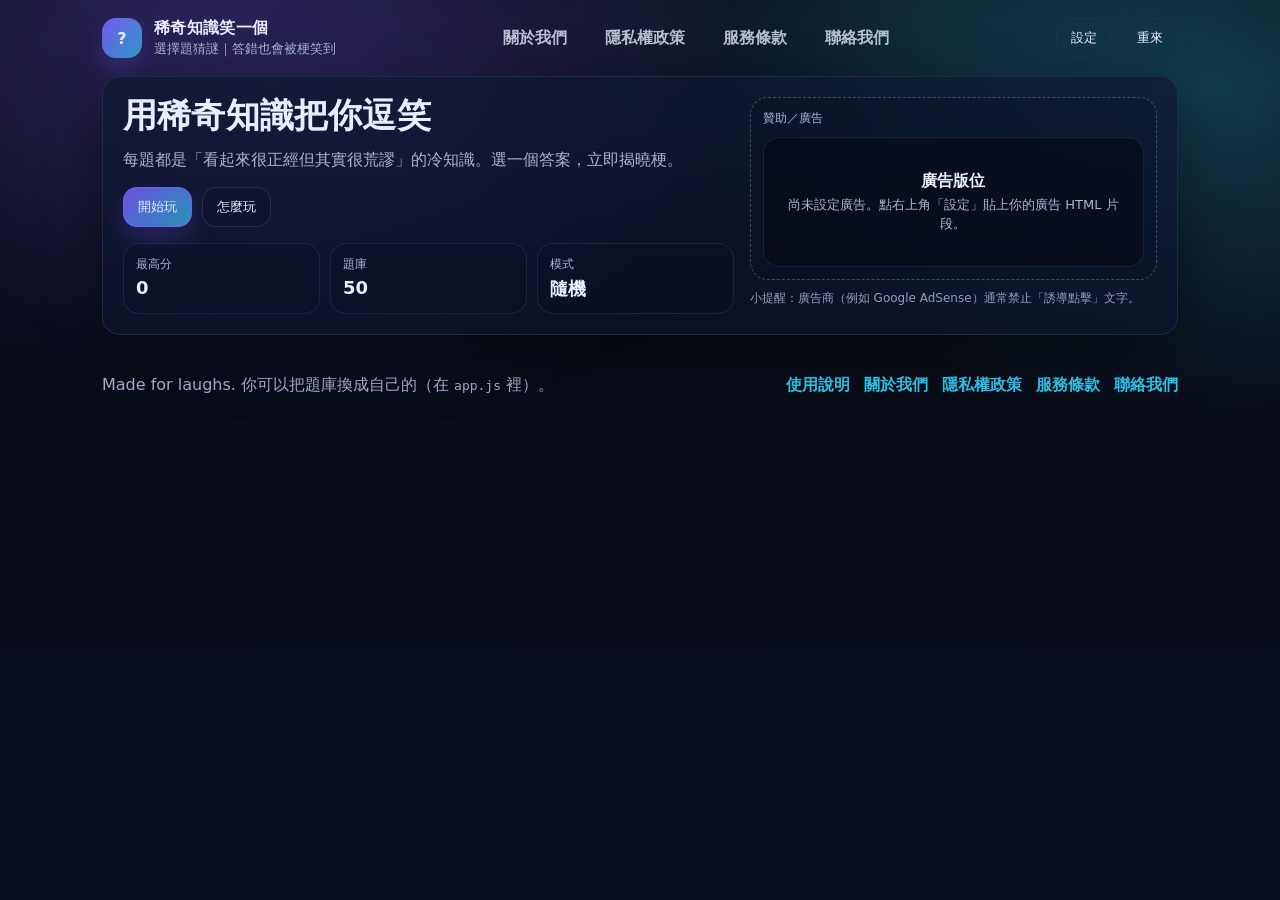
<file: index.html>
<!doctype html>
<html lang="zh-Hant">
  <head>
    <meta charset="UTF-8" />
    <meta name="viewport" content="width=device-width, initial-scale=1.0" />
    <meta name="color-scheme" content="dark light" />
    <title>稀奇知識笑一個｜選擇題猜謎</title>
    <meta
      name="description"
      content="讓人發笑的稀奇知識選擇題猜謎：30 秒一題，答對加分，答錯也有梗。"
    />
    <meta name="robots" content="index,follow" />
    <link rel="stylesheet" href="./styles.css" />
    <!-- Google AdSense（Auto ads） -->
    <script
      async
      src="https://pagead2.googlesyndication.com/pagead/js/adsbygoogle.js?client=ca-pub-7149341893905195"
      crossorigin="anonymous"
    ></script>
  </head>
  <body>
    <div class="bg-glow" aria-hidden="true"></div>

    <header class="topbar">
      <div class="brand" role="banner">
        <div class="logo" aria-hidden="true">?</div>
        <div class="brand-text">
          <div class="brand-title">稀奇知識笑一個</div>
          <div class="brand-subtitle">選擇題猜謎｜答錯也會被梗笑到</div>
        </div>
      </div>
      <nav class="navlinks" aria-label="網站導覽">
        <a class="navlink" href="./about.html">關於我們</a>
        <a class="navlink" href="./privacy.html">隱私權政策</a>
        <a class="navlink" href="./terms.html">服務條款</a>
        <a class="navlink" href="./contact.html">聯絡我們</a>
      </nav>
      <div class="topbar-actions" aria-label="遊戲操作">
        <button id="btn-settings" class="btn btn-ghost" type="button">設定</button>
        <button id="btn-reset" class="btn btn-ghost" type="button">重來</button>
      </div>
    </header>

    <main class="container">
      <section class="card hero" aria-labelledby="hero-title">
        <div class="hero-left">
          <h1 id="hero-title">用稀奇知識把你逗笑</h1>
          <p class="muted">
            每題都是「看起來很正經但其實很荒謬」的冷知識。選一個答案，立即揭曉梗。
          </p>
          <div class="hero-actions">
            <button id="btn-start" class="btn btn-primary" type="button">開始玩</button>
            <button id="btn-how" class="btn" type="button">怎麼玩</button>
          </div>
          <div class="stats">
            <div class="stat">
              <div class="stat-label">最高分</div>
              <div id="best-score" class="stat-value">0</div>
            </div>
            <div class="stat">
              <div class="stat-label">題庫</div>
              <div id="bank-count" class="stat-value">—</div>
            </div>
            <div class="stat">
              <div class="stat-label">模式</div>
              <div id="mode-label" class="stat-value">隨機</div>
            </div>
          </div>
        </div>
        <div class="hero-right">
          <div class="ad-frame">
            <div class="ad-title">贊助／廣告</div>
            <div id="ad-top" class="ad-slot" role="complementary" aria-label="廣告版位（上）">
              <div class="ad-placeholder">
                <div class="ad-placeholder-title">廣告版位</div>
                <div class="ad-placeholder-text">
                  你可以在設定中貼上 AdSense（或任意）廣告代碼。此處也可放自家商品/聯盟連結。
                </div>
              </div>
            </div>
          </div>
          <div class="mini-note">
            小提醒：廣告商（例如 Google AdSense）通常禁止「誘導點擊」文字。
          </div>
        </div>
      </section>

      <section id="game" class="card game hidden" aria-live="polite">
        <div class="game-top">
          <div class="pill">
            <span id="q-progress">第 1 題 / 10</span>
          </div>
          <div class="pill">
            <span>分數：</span><span id="score">0</span>
          </div>
          <div class="pill">
            <span>倒數：</span><span id="timer">30</span><span class="unit">秒</span>
          </div>
        </div>

        <div class="question">
          <div id="q-category" class="category">—</div>
          <div id="q-text" class="q-text">—</div>
        </div>

        <div id="choices" class="choices" role="listbox" aria-label="選擇題答案"></div>

        <div id="reveal" class="reveal hidden" role="status" aria-live="polite">
          <div class="reveal-head">
            <div id="reveal-badge" class="badge">—</div>
            <div id="reveal-title" class="reveal-title">—</div>
          </div>
          <div id="reveal-body" class="reveal-body">—</div>
          <div class="reveal-actions">
            <button id="btn-next" class="btn btn-primary" type="button">下一題</button>
            <button id="btn-share" class="btn" type="button">分享分數</button>
          </div>
        </div>

        <div class="ad-row">
          <div class="ad-frame">
            <div class="ad-title">贊助／廣告</div>
            <div id="ad-bottom" class="ad-slot" role="complementary" aria-label="廣告版位（下）"></div>
          </div>
        </div>
      </section>

      <section id="modal" class="modal hidden" role="dialog" aria-modal="true" aria-label="設定視窗">
        <div class="modal-backdrop" id="modal-backdrop"></div>
        <div class="modal-card" role="document">
          <div class="modal-head">
            <div class="modal-title">設定</div>
            <button id="btn-close-modal" class="btn btn-ghost" type="button" aria-label="關閉">
              ✕
            </button>
          </div>

          <div class="form">
            <div class="field">
              <label class="label" for="round-size">每回合題數</label>
              <select id="round-size" class="input">
                <option value="5">5 題（快樂快）</option>
                <option value="10" selected>10 題（剛剛好）</option>
                <option value="15">15 題（冷知識馬拉松）</option>
              </select>
            </div>

            <div class="field">
              <label class="label" for="timer-seconds">每題秒數</label>
              <select id="timer-seconds" class="input">
                <option value="15">15 秒（刺激）</option>
                <option value="20">20 秒（加速笑點）</option>
                <option value="30" selected>30 秒（悠哉）</option>
              </select>
            </div>

            <div class="field">
              <label class="label" for="ad-html">廣告 HTML（可貼 AdSense 代碼或自家廣告）</label>
              <textarea
                id="ad-html"
                class="input textarea"
                rows="7"
                placeholder="貼上你的廣告 HTML 片段（script/ins/a 皆可）。會套用到上、下兩個廣告版位。"
              ></textarea>
              <div class="help">
                安全提醒：此功能會插入你提供的 HTML，請只貼可信任來源的廣告碼。
              </div>
            </div>

            <div class="field">
              <label class="label">顯示提示</label>
              <label class="switch">
                <input id="toggle-hints" type="checkbox" checked />
                <span class="slider" aria-hidden="true"></span>
                <span class="switch-text">答題前先給你一點點「不太有用」的小提示</span>
              </label>
            </div>
          </div>

          <div class="modal-actions">
            <button id="btn-save-settings" class="btn btn-primary" type="button">儲存</button>
            <button id="btn-clear-ad" class="btn" type="button">清空廣告</button>
          </div>

          <div class="modal-foot muted">
            若你要接 Google AdSense：通常需要你自己到 AdSense 後台申請、驗證網域、取得
            <code>&lt;script&gt;</code> + <code>&lt;ins class="adsbygoogle"&gt;</code> 的片段。
          </div>
        </div>
      </section>

      <section id="toast" class="toast hidden" role="status" aria-live="polite"></section>
    </main>

    <footer class="footer">
      <div class="muted">
        Made for laughs. 你可以把題庫換成自己的（在 <code>app.js</code> 裡）。
      </div>
      <div class="footer-links" aria-label="頁尾連結">
        <a class="link" href="./README.md">使用說明</a>
        <a class="link" href="./about.html">關於我們</a>
        <a class="link" href="./privacy.html">隱私權政策</a>
        <a class="link" href="./terms.html">服務條款</a>
        <a class="link" href="./contact.html">聯絡我們</a>
      </div>
    </footer>

    <script type="module" src="./app.js"></script>
  </body>
</html>
</file>
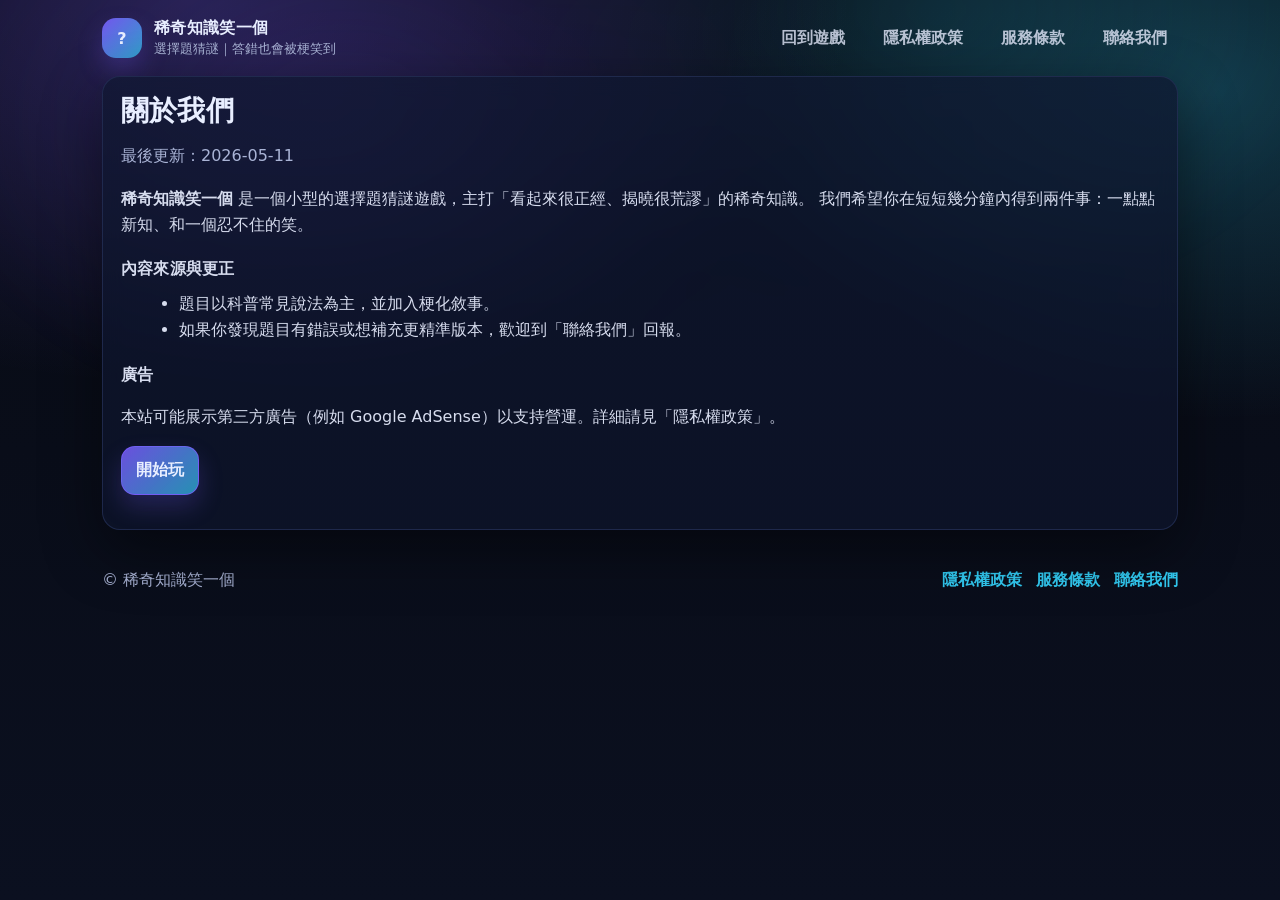
<file: about.html>
<!doctype html>
<html lang="zh-Hant">
  <head>
    <meta charset="UTF-8" />
    <meta name="viewport" content="width=device-width, initial-scale=1.0" />
    <meta name="color-scheme" content="dark light" />
    <title>關於我們｜稀奇知識笑一個</title>
    <meta name="robots" content="index,follow" />
    <meta name="description" content="關於稀奇知識笑一個：一個讓人發笑的冷知識選擇題小遊戲。" />
    <link rel="stylesheet" href="./_page.css" />
    <script
      async
      src="https://pagead2.googlesyndication.com/pagead/js/adsbygoogle.js?client=ca-pub-7149341893905195"
      crossorigin="anonymous"
    ></script>
  </head>
  <body>
    <div class="bg-glow" aria-hidden="true"></div>

    <header class="topbar">
      <div class="brand" role="banner">
        <div class="logo" aria-hidden="true">?</div>
        <div class="brand-text">
          <div class="brand-title">稀奇知識笑一個</div>
          <div class="brand-subtitle">選擇題猜謎｜答錯也會被梗笑到</div>
        </div>
      </div>
      <nav class="navlinks" aria-label="網站導覽">
        <a class="navlink" href="./index.html">回到遊戲</a>
        <a class="navlink" href="./privacy.html">隱私權政策</a>
        <a class="navlink" href="./terms.html">服務條款</a>
        <a class="navlink" href="./contact.html">聯絡我們</a>
      </nav>
    </header>

    <main class="container">
      <section class="card">
        <h1 class="title">關於我們</h1>
        <div class="content">
          <p class="muted">最後更新：2026-05-11</p>

          <p>
            <strong>稀奇知識笑一個</strong> 是一個小型的選擇題猜謎遊戲，主打「看起來很正經、揭曉很荒謬」的稀奇知識。
            我們希望你在短短幾分鐘內得到兩件事：一點點新知、和一個忍不住的笑。
          </p>

          <h2>內容來源與更正</h2>
          <ul>
            <li>題目以科普常見說法為主，並加入梗化敘事。</li>
            <li>如果你發現題目有錯誤或想補充更精準版本，歡迎到「聯絡我們」回報。</li>
          </ul>

          <h2>廣告</h2>
          <p>
            本站可能展示第三方廣告（例如 Google AdSense）以支持營運。詳細請見「隱私權政策」。
          </p>

          <p>
            <a class="btn btn-primary" href="./index.html">開始玩</a>
          </p>
        </div>
      </section>
    </main>

    <footer class="footer">
      <div class="muted">© 稀奇知識笑一個</div>
      <div class="footer-links" aria-label="頁尾連結">
        <a class="link" href="./privacy.html">隱私權政策</a>
        <a class="link" href="./terms.html">服務條款</a>
        <a class="link" href="./contact.html">聯絡我們</a>
      </div>
    </footer>
  </body>
</html>
</file>
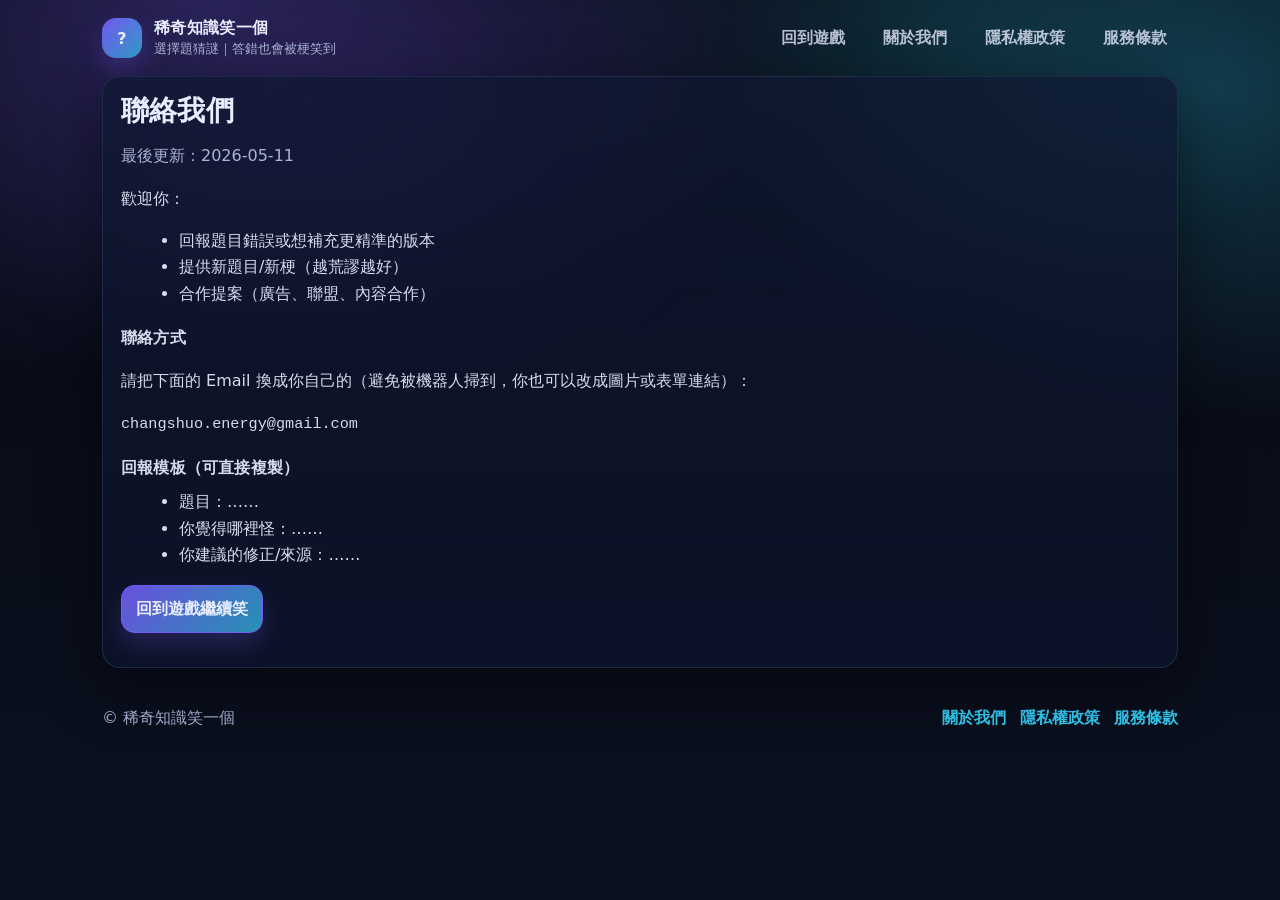
<file: contact.html>
<!doctype html>
<html lang="zh-Hant">
  <head>
    <meta charset="UTF-8" />
    <meta name="viewport" content="width=device-width, initial-scale=1.0" />
    <meta name="color-scheme" content="dark light" />
    <title>聯絡我們｜稀奇知識笑一個</title>
    <meta name="robots" content="index,follow" />
    <meta name="description" content="聯絡稀奇知識笑一個：回報題目錯誤、合作與建議。" />
    <link rel="stylesheet" href="./_page.css" />
    <script
      async
      src="https://pagead2.googlesyndication.com/pagead/js/adsbygoogle.js?client=ca-pub-7149341893905195"
      crossorigin="anonymous"
    ></script>
  </head>
  <body>
    <div class="bg-glow" aria-hidden="true"></div>

    <header class="topbar">
      <div class="brand" role="banner">
        <div class="logo" aria-hidden="true">?</div>
        <div class="brand-text">
          <div class="brand-title">稀奇知識笑一個</div>
          <div class="brand-subtitle">選擇題猜謎｜答錯也會被梗笑到</div>
        </div>
      </div>
      <nav class="navlinks" aria-label="網站導覽">
        <a class="navlink" href="./index.html">回到遊戲</a>
        <a class="navlink" href="./about.html">關於我們</a>
        <a class="navlink" href="./privacy.html">隱私權政策</a>
        <a class="navlink" href="./terms.html">服務條款</a>
      </nav>
    </header>

    <main class="container">
      <section class="card">
        <h1 class="title">聯絡我們</h1>
        <div class="content">
          <p class="muted">最後更新：2026-05-11</p>

          <p>歡迎你：</p>
          <ul>
            <li>回報題目錯誤或想補充更精準的版本</li>
            <li>提供新題目/新梗（越荒謬越好）</li>
            <li>合作提案（廣告、聯盟、內容合作）</li>
          </ul>

          <h2>聯絡方式</h2>
          <p>
            請把下面的 Email 換成你自己的（避免被機器人掃到，你也可以改成圖片或表單連結）：
          </p>
          <p>
            <code>changshuo.energy@gmail.com</code>
          </p>

          <h2>回報模板（可直接複製）</h2>
          <ul>
            <li>題目：……</li>
            <li>你覺得哪裡怪：……</li>
            <li>你建議的修正/來源：……</li>
          </ul>

          <p>
            <a class="btn btn-primary" href="./index.html">回到遊戲繼續笑</a>
          </p>
        </div>
      </section>
    </main>

    <footer class="footer">
      <div class="muted">© 稀奇知識笑一個</div>
      <div class="footer-links" aria-label="頁尾連結">
        <a class="link" href="./about.html">關於我們</a>
        <a class="link" href="./privacy.html">隱私權政策</a>
        <a class="link" href="./terms.html">服務條款</a>
      </div>
    </footer>
  </body>
</html>
</file>
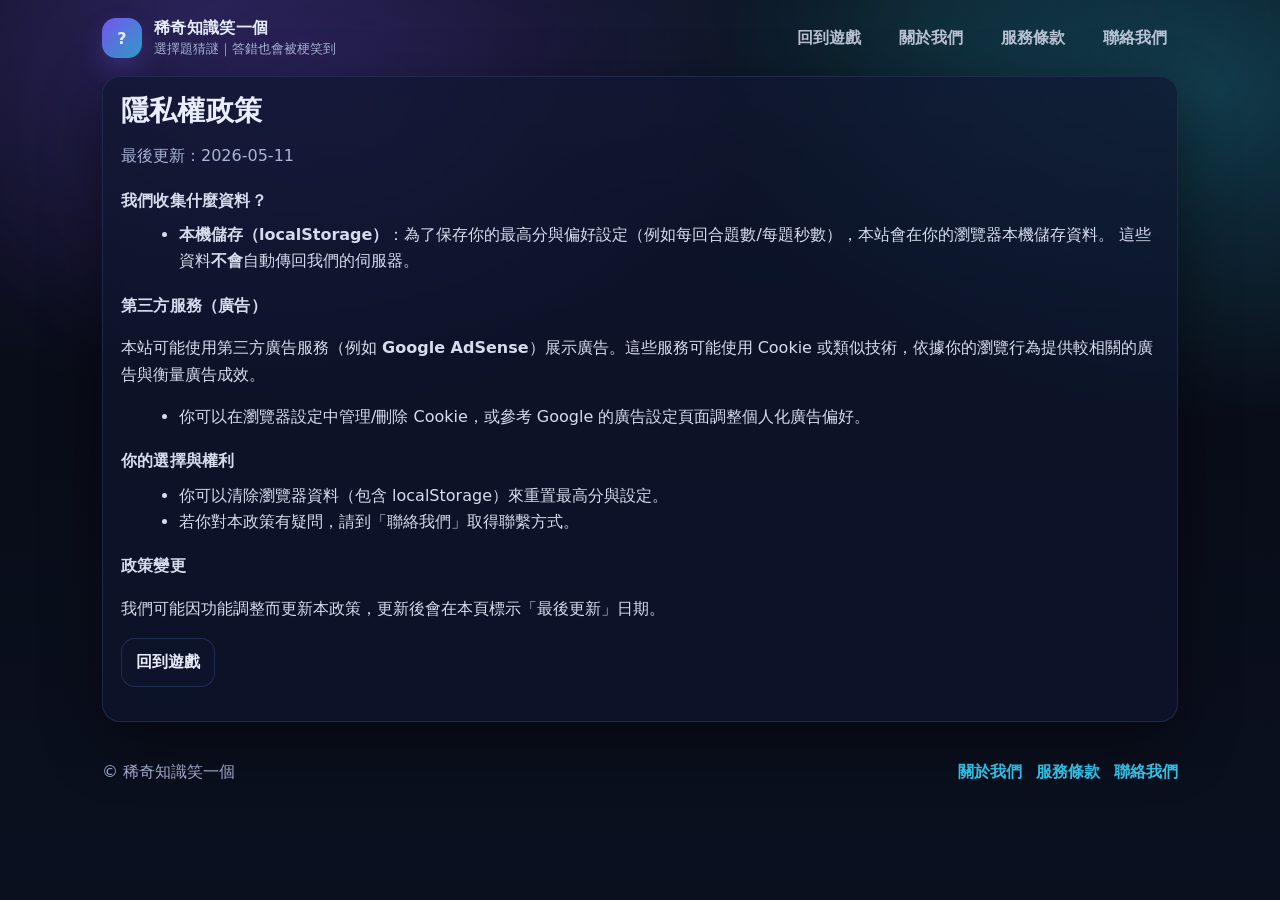
<file: privacy.html>
<!doctype html>
<html lang="zh-Hant">
  <head>
    <meta charset="UTF-8" />
    <meta name="viewport" content="width=device-width, initial-scale=1.0" />
    <meta name="color-scheme" content="dark light" />
    <title>隱私權政策｜稀奇知識笑一個</title>
    <meta name="robots" content="index,follow" />
    <meta name="description" content="稀奇知識笑一個的隱私權政策與第三方廣告/分析說明。" />
    <link rel="stylesheet" href="./_page.css" />
    <script
      async
      src="https://pagead2.googlesyndication.com/pagead/js/adsbygoogle.js?client=ca-pub-7149341893905195"
      crossorigin="anonymous"
    ></script>
  </head>
  <body>
    <div class="bg-glow" aria-hidden="true"></div>

    <header class="topbar">
      <div class="brand" role="banner">
        <div class="logo" aria-hidden="true">?</div>
        <div class="brand-text">
          <div class="brand-title">稀奇知識笑一個</div>
          <div class="brand-subtitle">選擇題猜謎｜答錯也會被梗笑到</div>
        </div>
      </div>
      <nav class="navlinks" aria-label="網站導覽">
        <a class="navlink" href="./index.html">回到遊戲</a>
        <a class="navlink" href="./about.html">關於我們</a>
        <a class="navlink" href="./terms.html">服務條款</a>
        <a class="navlink" href="./contact.html">聯絡我們</a>
      </nav>
    </header>

    <main class="container">
      <section class="card">
        <h1 class="title">隱私權政策</h1>
        <div class="content">
          <p class="muted">最後更新：2026-05-11</p>

          <h2>我們收集什麼資料？</h2>
          <ul>
            <li>
              <strong>本機儲存（localStorage）</strong>：為了保存你的最高分與偏好設定（例如每回合題數/每題秒數），本站會在你的瀏覽器本機儲存資料。
              這些資料<strong>不會</strong>自動傳回我們的伺服器。
            </li>
          </ul>

          <h2>第三方服務（廣告）</h2>
          <p>
            本站可能使用第三方廣告服務（例如 <strong>Google AdSense</strong>）展示廣告。這些服務可能使用 Cookie 或類似技術，依據你的瀏覽行為提供較相關的廣告與衡量廣告成效。
          </p>
          <ul>
            <li>
              你可以在瀏覽器設定中管理/刪除 Cookie，或參考 Google 的廣告設定頁面調整個人化廣告偏好。
            </li>
          </ul>

          <h2>你的選擇與權利</h2>
          <ul>
            <li>你可以清除瀏覽器資料（包含 localStorage）來重置最高分與設定。</li>
            <li>若你對本政策有疑問，請到「聯絡我們」取得聯繫方式。</li>
          </ul>

          <h2>政策變更</h2>
          <p>
            我們可能因功能調整而更新本政策，更新後會在本頁標示「最後更新」日期。
          </p>

          <p>
            <a class="btn" href="./index.html">回到遊戲</a>
          </p>
        </div>
      </section>
    </main>

    <footer class="footer">
      <div class="muted">© 稀奇知識笑一個</div>
      <div class="footer-links" aria-label="頁尾連結">
        <a class="link" href="./about.html">關於我們</a>
        <a class="link" href="./terms.html">服務條款</a>
        <a class="link" href="./contact.html">聯絡我們</a>
      </div>
    </footer>
  </body>
</html>
</file>
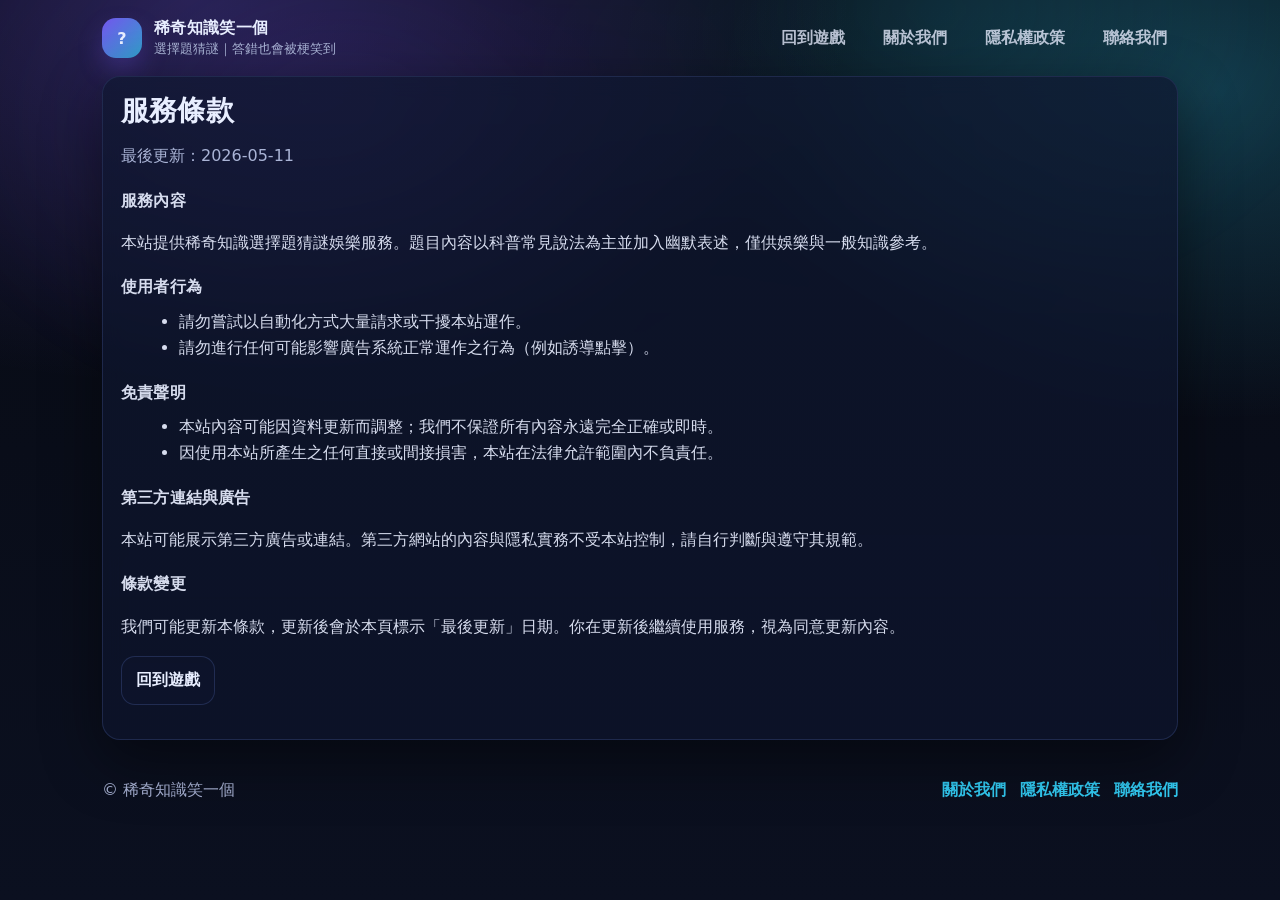
<file: terms.html>
<!doctype html>
<html lang="zh-Hant">
  <head>
    <meta charset="UTF-8" />
    <meta name="viewport" content="width=device-width, initial-scale=1.0" />
    <meta name="color-scheme" content="dark light" />
    <title>服務條款｜稀奇知識笑一個</title>
    <meta name="robots" content="index,follow" />
    <meta name="description" content="稀奇知識笑一個的服務條款。" />
    <link rel="stylesheet" href="./_page.css" />
    <script
      async
      src="https://pagead2.googlesyndication.com/pagead/js/adsbygoogle.js?client=ca-pub-7149341893905195"
      crossorigin="anonymous"
    ></script>
  </head>
  <body>
    <div class="bg-glow" aria-hidden="true"></div>

    <header class="topbar">
      <div class="brand" role="banner">
        <div class="logo" aria-hidden="true">?</div>
        <div class="brand-text">
          <div class="brand-title">稀奇知識笑一個</div>
          <div class="brand-subtitle">選擇題猜謎｜答錯也會被梗笑到</div>
        </div>
      </div>
      <nav class="navlinks" aria-label="網站導覽">
        <a class="navlink" href="./index.html">回到遊戲</a>
        <a class="navlink" href="./about.html">關於我們</a>
        <a class="navlink" href="./privacy.html">隱私權政策</a>
        <a class="navlink" href="./contact.html">聯絡我們</a>
      </nav>
    </header>

    <main class="container">
      <section class="card">
        <h1 class="title">服務條款</h1>
        <div class="content">
          <p class="muted">最後更新：2026-05-11</p>

          <h2>服務內容</h2>
          <p>
            本站提供稀奇知識選擇題猜謎娛樂服務。題目內容以科普常見說法為主並加入幽默表述，僅供娛樂與一般知識參考。
          </p>

          <h2>使用者行為</h2>
          <ul>
            <li>請勿嘗試以自動化方式大量請求或干擾本站運作。</li>
            <li>請勿進行任何可能影響廣告系統正常運作之行為（例如誘導點擊）。</li>
          </ul>

          <h2>免責聲明</h2>
          <ul>
            <li>本站內容可能因資料更新而調整；我們不保證所有內容永遠完全正確或即時。</li>
            <li>因使用本站所產生之任何直接或間接損害，本站在法律允許範圍內不負責任。</li>
          </ul>

          <h2>第三方連結與廣告</h2>
          <p>
            本站可能展示第三方廣告或連結。第三方網站的內容與隱私實務不受本站控制，請自行判斷與遵守其規範。
          </p>

          <h2>條款變更</h2>
          <p>
            我們可能更新本條款，更新後會於本頁標示「最後更新」日期。你在更新後繼續使用服務，視為同意更新內容。
          </p>

          <p>
            <a class="btn" href="./index.html">回到遊戲</a>
          </p>
        </div>
      </section>
    </main>

    <footer class="footer">
      <div class="muted">© 稀奇知識笑一個</div>
      <div class="footer-links" aria-label="頁尾連結">
        <a class="link" href="./about.html">關於我們</a>
        <a class="link" href="./privacy.html">隱私權政策</a>
        <a class="link" href="./contact.html">聯絡我們</a>
      </div>
    </footer>
  </body>
</html>
</file>
<file: styles.css>
:root{
  --bg0:#070A12;
  --bg1:#0B1020;
  --card:#0f1730cc;
  --card2:#0d142bdd;
  --border:#243057;
  --text:#E8EEFF;
  --muted:#AAB4D6;
  --primary:#7C5CFF;
  --primary2:#35D6FF;
  --good:#2EE59D;
  --bad:#FF4D6D;
  --shadow: 0 20px 60px rgba(0,0,0,.45);
  --radius: 18px;
  --ring: 0 0 0 3px rgba(124,92,255,.35);
  --font: ui-sans-serif, system-ui, -apple-system, "PingFang TC", "Microsoft JhengHei", "Noto Sans TC", sans-serif;
}

*{ box-sizing: border-box; }
html,body{ height:100%; }
body{
  margin:0;
  font-family: var(--font);
  color: var(--text);
  background: radial-gradient(1200px 700px at 15% 0%, rgba(124,92,255,.25), transparent 55%),
              radial-gradient(900px 600px at 95% 10%, rgba(53,214,255,.22), transparent 55%),
              linear-gradient(180deg, var(--bg0), var(--bg1));
}

.bg-glow{
  position: fixed;
  inset: -100px;
  background: radial-gradient(700px 500px at 30% 20%, rgba(124,92,255,.12), transparent 60%),
              radial-gradient(700px 500px at 70% 10%, rgba(53,214,255,.10), transparent 60%);
  filter: blur(24px);
  pointer-events: none;
  z-index: -1;
}

.topbar{
  display:flex;
  align-items:center;
  justify-content:space-between;
  gap:16px;
  padding:18px 22px;
  max-width: 1120px;
  margin: 0 auto;
}

.brand{
  display:flex;
  align-items:center;
  gap:12px;
}

.logo{
  width:40px;
  height:40px;
  border-radius: 14px;
  display:grid;
  place-items:center;
  font-weight: 900;
  background: linear-gradient(135deg, rgba(124,92,255,.9), rgba(53,214,255,.7));
  box-shadow: 0 12px 25px rgba(124,92,255,.25);
}

.brand-title{ font-weight: 800; letter-spacing:.3px; }
.brand-subtitle{ color: var(--muted); font-size: 12.5px; margin-top:2px; }

.topbar-actions{ display:flex; gap:10px; }

.navlinks{
  display:flex;
  gap: 16px;
  align-items:center;
  flex-wrap: wrap;
  justify-content:center;
}
.navlink{
  color: rgba(232,238,255,.92);
  text-decoration: none;
  font-weight: 800;
  opacity: .85;
  padding: 8px 10px;
  border-radius: 12px;
  border: 1px solid transparent;
  background: transparent;
  transition: background .15s ease, border-color .15s ease, opacity .15s ease;
}
.navlink:hover{
  opacity: 1;
  border-color: rgba(36,48,87,.7);
  background: rgba(10,16,34,.32);
}
.navlink:focus-visible{ outline:none; box-shadow: var(--ring); }

.container{
  max-width: 1120px;
  margin: 0 auto;
  padding: 0 22px 26px;
}

.card{
  border: 1px solid rgba(36,48,87,.75);
  background: linear-gradient(180deg, rgba(15,23,48,.72), rgba(13,20,43,.75));
  box-shadow: var(--shadow);
  border-radius: var(--radius);
  padding: 18px;
  backdrop-filter: blur(10px);
}

.hero{
  display:grid;
  grid-template-columns: 1.2fr .8fr;
  gap: 16px;
  padding: 20px;
}

.hero h1{
  margin: 0 0 10px;
  font-size: 34px;
  line-height: 1.08;
  letter-spacing: .2px;
}

.muted{ color: var(--muted); }

.hero-actions{
  display:flex;
  gap: 10px;
  flex-wrap: wrap;
  margin: 14px 0 16px;
}

.btn{
  border: 1px solid rgba(36,48,87,.9);
  background: rgba(14,21,45,.6);
  color: var(--text);
  border-radius: 14px;
  padding: 10px 14px;
  cursor: pointer;
  transition: transform .07s ease, background .15s ease, border-color .15s ease;
  user-select:none;
}
.btn:hover{ transform: translateY(-1px); border-color: rgba(124,92,255,.6); }
.btn:active{ transform: translateY(0px); }
.btn:focus-visible{ outline:none; box-shadow: var(--ring); }

.btn-primary{
  border-color: rgba(124,92,255,.75);
  background: linear-gradient(135deg, rgba(124,92,255,.85), rgba(53,214,255,.65));
  box-shadow: 0 12px 24px rgba(124,92,255,.22);
}
.btn-ghost{
  background: transparent;
}

.stats{
  display:grid;
  grid-template-columns: repeat(3, 1fr);
  gap: 10px;
  margin-top: 10px;
}
.stat{
  padding: 12px 12px;
  border-radius: 16px;
  border: 1px solid rgba(36,48,87,.7);
  background: rgba(10,16,34,.35);
}
.stat-label{ color: var(--muted); font-size: 12px; }
.stat-value{ font-weight: 800; font-size: 18px; margin-top: 4px; }

.ad-frame{
  border-radius: 18px;
  border: 1px dashed rgba(170,180,214,.35);
  background: rgba(10,16,34,.32);
  padding: 12px;
}
.ad-title{ color: var(--muted); font-size: 12px; margin-bottom: 10px; }
.ad-slot{
  min-height: 130px;
  border-radius: 16px;
  border: 1px solid rgba(36,48,87,.6);
  background: rgba(7,10,18,.55);
  display:flex;
  align-items:center;
  justify-content:center;
  overflow:hidden;
}
.ad-placeholder{
  padding: 14px;
  text-align: center;
}
.ad-placeholder-title{ font-weight: 800; margin-bottom: 4px; }
.ad-placeholder-text{ color: var(--muted); font-size: 13px; line-height: 1.4; }
.mini-note{ margin-top: 10px; color: rgba(170,180,214,.85); font-size: 12px; }

.hidden{ display:none !important; }

.game{ margin-top: 16px; padding: 20px; }
.game-top{
  display:flex;
  gap:10px;
  flex-wrap:wrap;
  align-items:center;
  justify-content:space-between;
  margin-bottom: 16px;
}
.pill{
  border: 1px solid rgba(36,48,87,.75);
  background: rgba(10,16,34,.35);
  padding: 10px 12px;
  border-radius: 999px;
  display:flex;
  gap:6px;
  align-items:baseline;
}
.unit{ color: var(--muted); font-size: 12px; }

.question{
  border-radius: 18px;
  border: 1px solid rgba(36,48,87,.75);
  background: rgba(10,16,34,.25);
  padding: 16px;
}
.category{
  color: rgba(53,214,255,.9);
  font-weight: 800;
  letter-spacing: .25px;
  font-size: 12px;
  margin-bottom: 8px;
}
.q-text{
  font-weight: 900;
  font-size: 22px;
  line-height: 1.25;
}

.choices{
  margin-top: 14px;
  display:grid;
  grid-template-columns: 1fr 1fr;
  gap: 10px;
}
.choice{
  text-align:left;
  padding: 12px 12px;
  border-radius: 16px;
  border: 1px solid rgba(36,48,87,.85);
  background: rgba(14,21,45,.45);
  cursor:pointer;
  display:flex;
  gap:10px;
  align-items:flex-start;
  transition: transform .07s ease, border-color .15s ease, background .15s ease;
}
.choice:hover{ transform: translateY(-1px); border-color: rgba(53,214,255,.55); }
.choice:focus-visible{ outline:none; box-shadow: var(--ring); }
.choice.disabled{ opacity:.65; cursor: default; }
.choice .key{
  width: 28px;
  height: 28px;
  border-radius: 10px;
  display:grid;
  place-items:center;
  font-weight: 900;
  background: rgba(124,92,255,.20);
  border: 1px solid rgba(124,92,255,.35);
  flex: 0 0 auto;
}
.choice .text{ font-weight: 700; line-height: 1.3; }
.choice.good{ border-color: rgba(46,229,157,.65); background: rgba(46,229,157,.10); }
.choice.bad{ border-color: rgba(255,77,109,.65); background: rgba(255,77,109,.10); }

.reveal{
  margin-top: 14px;
  border-radius: 18px;
  border: 1px solid rgba(36,48,87,.75);
  background: rgba(10,16,34,.28);
  padding: 16px;
}
.reveal-head{ display:flex; align-items:center; gap:10px; margin-bottom: 8px; }
.badge{
  padding: 6px 10px;
  border-radius: 999px;
  font-weight: 900;
  border: 1px solid rgba(36,48,87,.75);
  background: rgba(14,21,45,.45);
}
.badge.good{ border-color: rgba(46,229,157,.65); color: rgba(46,229,157,.95); }
.badge.bad{ border-color: rgba(255,77,109,.65); color: rgba(255,77,109,.95); }
.reveal-title{ font-weight: 900; }
.reveal-body{ color: rgba(232,238,255,.92); line-height: 1.5; }
.reveal-actions{ margin-top: 12px; display:flex; gap:10px; flex-wrap:wrap; }

.ad-row{ margin-top: 16px; }

.footer{
  max-width: 1120px;
  margin: 14px auto 26px;
  padding: 0 22px;
  display:flex;
  align-items:center;
  justify-content:space-between;
  gap: 12px;
}
.footer-links{
  display:flex;
  gap: 14px;
  flex-wrap: wrap;
  justify-content:flex-end;
}
.link{
  color: rgba(53,214,255,.95);
  text-decoration: none;
  font-weight: 800;
}
.link:hover{ text-decoration: underline; }

.modal{
  position: fixed;
  inset: 0;
  display:grid;
  place-items:center;
  z-index: 50;
}
.modal-backdrop{
  position:absolute;
  inset:0;
  background: rgba(0,0,0,.55);
}
.modal-card{
  width: min(720px, calc(100vw - 24px));
  max-height: min(86vh, 860px);
  overflow:auto;
  z-index: 1;
  border-radius: 22px;
  border: 1px solid rgba(36,48,87,.75);
  background: linear-gradient(180deg, rgba(15,23,48,.92), rgba(13,20,43,.92));
  box-shadow: 0 30px 90px rgba(0,0,0,.6);
  padding: 16px;
}
.modal-head{
  display:flex;
  align-items:center;
  justify-content:space-between;
  gap:12px;
  margin-bottom: 12px;
}
.modal-title{ font-weight: 900; font-size: 18px; }
.form{ display:grid; gap: 12px; }
.field{ display:grid; gap: 8px; }
.label{ font-weight: 800; }
.input{
  width: 100%;
  border-radius: 14px;
  border: 1px solid rgba(36,48,87,.85);
  background: rgba(7,10,18,.55);
  color: var(--text);
  padding: 10px 12px;
  font-family: var(--font);
}
.input:focus{ outline:none; box-shadow: var(--ring); border-color: rgba(124,92,255,.75); }
.textarea{ resize: vertical; min-height: 120px; }
.help{ color: rgba(170,180,214,.85); font-size: 12.5px; line-height: 1.35; }
.modal-actions{ margin-top: 14px; display:flex; gap: 10px; flex-wrap:wrap; }
.modal-foot{ margin-top: 12px; font-size: 12.5px; line-height: 1.35; }

.switch{
  display:flex;
  align-items:center;
  gap: 10px;
  cursor:pointer;
  user-select:none;
}
.switch input{ position:absolute; opacity:0; pointer-events:none; }
.slider{
  width: 44px;
  height: 26px;
  border-radius: 999px;
  background: rgba(170,180,214,.18);
  border: 1px solid rgba(36,48,87,.85);
  position: relative;
  flex: 0 0 auto;
}
.slider::after{
  content:"";
  width: 20px;
  height: 20px;
  border-radius: 999px;
  position:absolute;
  top: 50%;
  left: 3px;
  transform: translateY(-50%);
  background: rgba(232,238,255,.88);
  transition: left .15s ease, background .15s ease;
}
.switch input:checked + .slider{
  background: rgba(124,92,255,.35);
  border-color: rgba(124,92,255,.75);
}
.switch input:checked + .slider::after{
  left: 21px;
  background: rgba(53,214,255,.95);
}
.switch-text{ color: rgba(232,238,255,.9); }

.toast{
  position: fixed;
  left: 50%;
  bottom: 16px;
  transform: translateX(-50%);
  padding: 10px 12px;
  border-radius: 999px;
  border: 1px solid rgba(36,48,87,.75);
  background: rgba(10,16,34,.92);
  box-shadow: 0 18px 50px rgba(0,0,0,.45);
  z-index: 60;
}

@media (max-width: 920px){
  .hero{ grid-template-columns: 1fr; }
  .choices{ grid-template-columns: 1fr; }
  .topbar{ padding: 16px 18px; }
  .container{ padding: 0 18px 22px; }
  .topbar{ flex-wrap: wrap; }
  .navlinks{ width: 100%; justify-content:flex-start; }
  .footer{ flex-wrap: wrap; }
  .footer-links{ justify-content:flex-start; }
}
</file>
<file: _page.css>
:root{
  --bg0:#070A12;
  --bg1:#0B1020;
  --border:#243057;
  --text:#E8EEFF;
  --muted:#AAB4D6;
  --primary:#7C5CFF;
  --primary2:#35D6FF;
  --shadow: 0 20px 60px rgba(0,0,0,.45);
  --radius: 18px;
  --ring: 0 0 0 3px rgba(124,92,255,.35);
  --font: ui-sans-serif, system-ui, -apple-system, "PingFang TC", "Microsoft JhengHei", "Noto Sans TC", sans-serif;
}

*{ box-sizing: border-box; }
html,body{ height:100%; }
body{
  margin:0;
  font-family: var(--font);
  color: var(--text);
  background: radial-gradient(1200px 700px at 15% 0%, rgba(124,92,255,.25), transparent 55%),
              radial-gradient(900px 600px at 95% 10%, rgba(53,214,255,.22), transparent 55%),
              linear-gradient(180deg, var(--bg0), var(--bg1));
}

.bg-glow{
  position: fixed;
  inset: -100px;
  background: radial-gradient(700px 500px at 30% 20%, rgba(124,92,255,.12), transparent 60%),
              radial-gradient(700px 500px at 70% 10%, rgba(53,214,255,.10), transparent 60%);
  filter: blur(24px);
  pointer-events: none;
  z-index: -1;
}

.topbar{
  display:flex;
  align-items:center;
  justify-content:space-between;
  gap:16px;
  padding:18px 22px;
  max-width: 1120px;
  margin: 0 auto;
}
.brand{
  display:flex;
  align-items:center;
  gap:12px;
}
.logo{
  width:40px;
  height:40px;
  border-radius: 14px;
  display:grid;
  place-items:center;
  font-weight: 900;
  background: linear-gradient(135deg, rgba(124,92,255,.9), rgba(53,214,255,.7));
  box-shadow: 0 12px 25px rgba(124,92,255,.25);
}
.brand-title{ font-weight: 800; letter-spacing:.3px; }
.brand-subtitle{ color: var(--muted); font-size: 12.5px; margin-top:2px; }

.navlinks{
  display:flex;
  gap: 16px;
  align-items:center;
  flex-wrap: wrap;
  justify-content:center;
}
.navlink{
  color: rgba(232,238,255,.92);
  text-decoration: none;
  font-weight: 800;
  opacity: .85;
  padding: 8px 10px;
  border-radius: 12px;
  border: 1px solid transparent;
  background: transparent;
  transition: background .15s ease, border-color .15s ease, opacity .15s ease;
}
.navlink:hover{
  opacity: 1;
  border-color: rgba(36,48,87,.7);
  background: rgba(10,16,34,.32);
}
.navlink:focus-visible{ outline:none; box-shadow: var(--ring); }

.container{
  max-width: 1120px;
  margin: 0 auto;
  padding: 0 22px 26px;
}

.card{
  border: 1px solid rgba(36,48,87,.75);
  background: linear-gradient(180deg, rgba(15,23,48,.72), rgba(13,20,43,.75));
  box-shadow: var(--shadow);
  border-radius: var(--radius);
  padding: 18px;
  backdrop-filter: blur(10px);
}

.title{
  font-size: 28px;
  margin: 0 0 10px;
  line-height: 1.15;
  letter-spacing: .2px;
  font-weight: 900;
}
.muted{ color: var(--muted); }
.content{
  line-height: 1.65;
  color: rgba(232,238,255,.92);
}
.content h2{
  margin: 18px 0 8px;
  font-size: 16px;
  letter-spacing: .2px;
}
.content ul{ margin: 8px 0 8px 18px; }
.content code{
  font-family: ui-monospace, SFMono-Regular, Menlo, Monaco, Consolas, "Liberation Mono", "Courier New", monospace;
  font-size: .95em;
}

.btn{
  border: 1px solid rgba(36,48,87,.9);
  background: rgba(14,21,45,.6);
  color: var(--text);
  border-radius: 14px;
  padding: 10px 14px;
  cursor: pointer;
  transition: transform .07s ease, background .15s ease, border-color .15s ease;
  user-select:none;
  text-decoration:none;
  display:inline-block;
  font-weight: 800;
}
.btn:hover{ transform: translateY(-1px); border-color: rgba(124,92,255,.6); }
.btn:active{ transform: translateY(0px); }
.btn:focus-visible{ outline:none; box-shadow: var(--ring); }
.btn-primary{
  border-color: rgba(124,92,255,.75);
  background: linear-gradient(135deg, rgba(124,92,255,.85), rgba(53,214,255,.65));
  box-shadow: 0 12px 24px rgba(124,92,255,.22);
}

.footer{
  max-width: 1120px;
  margin: 14px auto 26px;
  padding: 0 22px;
  display:flex;
  align-items:center;
  justify-content:space-between;
  gap: 12px;
}
.footer-links{
  display:flex;
  gap: 14px;
  flex-wrap: wrap;
  justify-content:flex-end;
}
.link{
  color: rgba(53,214,255,.95);
  text-decoration: none;
  font-weight: 800;
}
.link:hover{ text-decoration: underline; }

@media (max-width: 920px){
  .topbar{ padding: 16px 18px; flex-wrap: wrap; }
  .container{ padding: 0 18px 22px; }
  .navlinks{ width: 100%; justify-content:flex-start; }
  .footer{ flex-wrap: wrap; }
  .footer-links{ justify-content:flex-start; }
}
</file>
